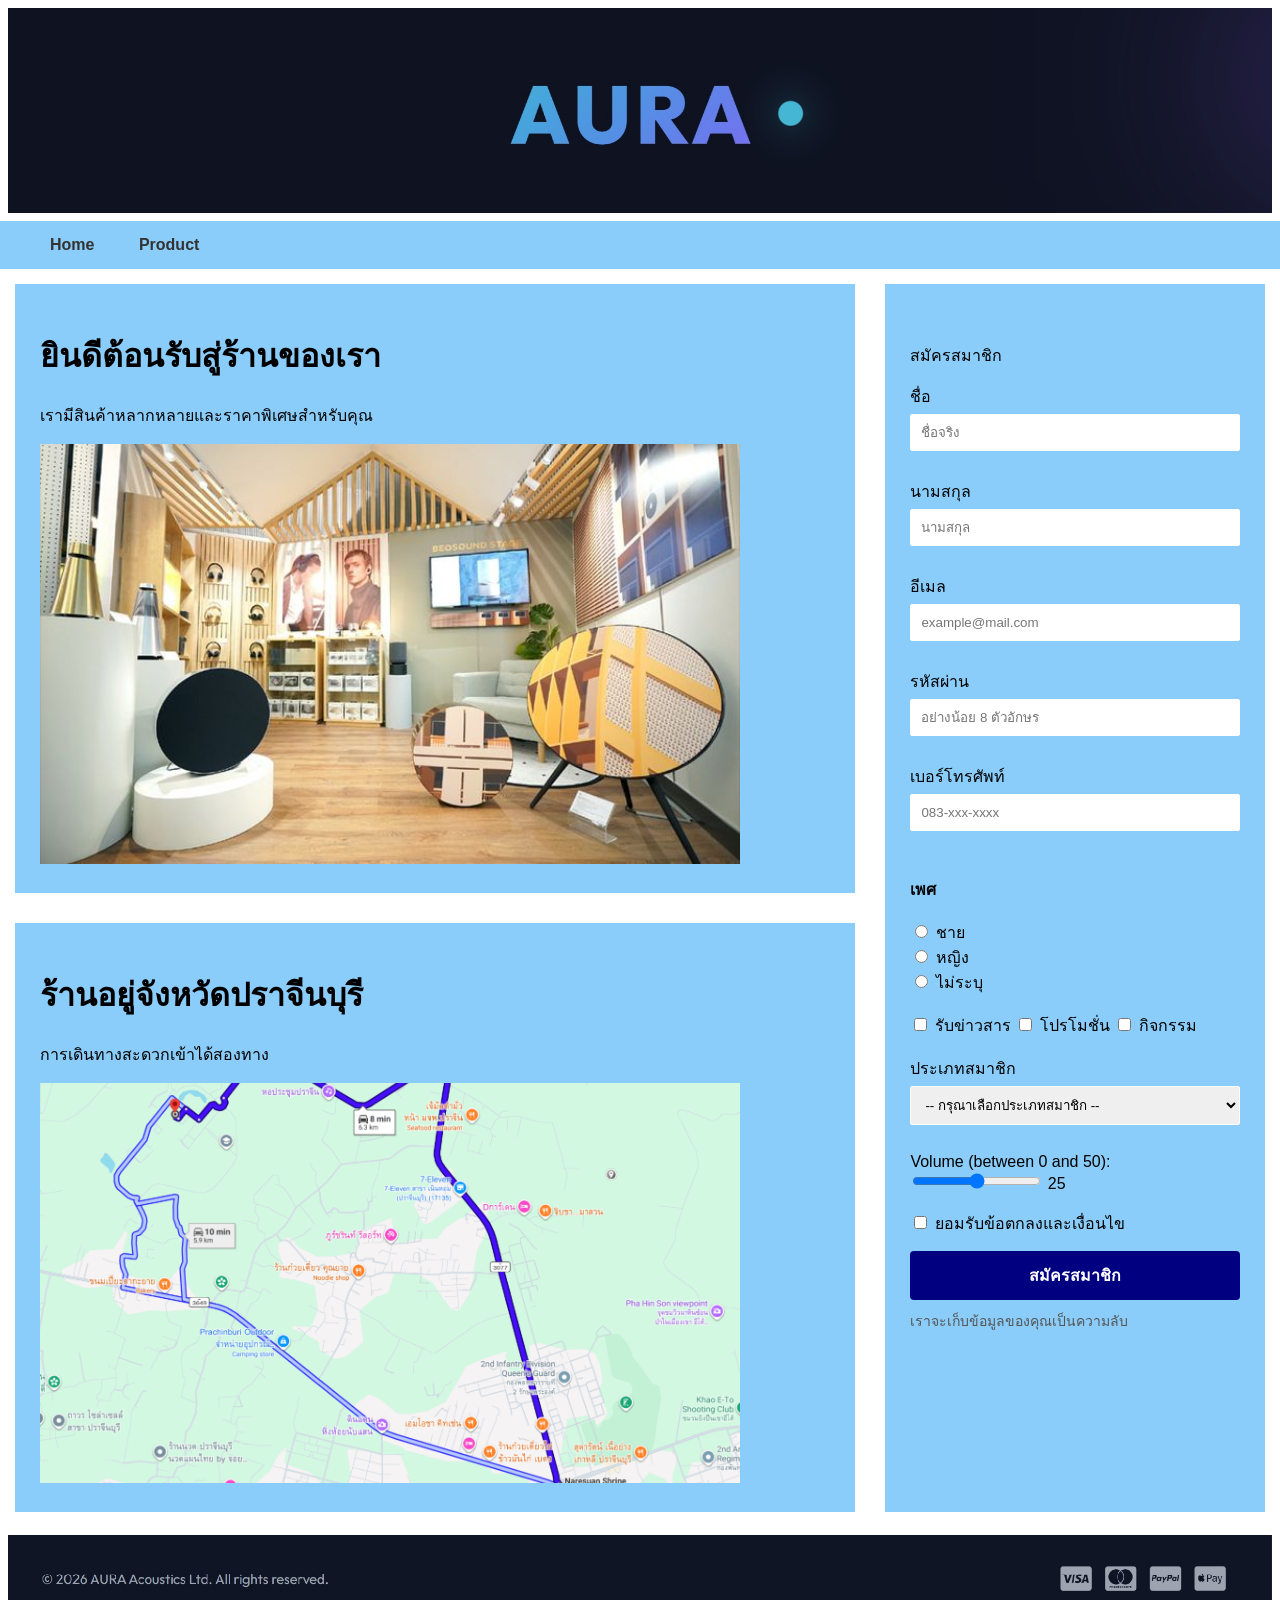
<file: index.html>
<!DOCTYPE html>
<html lang="en">
<head>
    <meta charset="UTF-8">
    <meta name="viewport" content="width=device-width, initial-scale=1.0">
    <link rel="stylesheet" href="css/gridstyle.css">
    <title>Index</title>
</head>
<body>
<div class="grid-container">
  <div class="header">
  </div>
  <div class="navbar">
    <a href="index.html">Home</a>
    <a href="product.html">Product</a>
  </div>
  <div class="left">
    <h1>ยินดีต้อนรับสู่ร้านของเรา</h1>
    <p>เรามีสินค้าหลากหลายและราคาพิเศษสำหรับคุณ</p>
    <img src="/images/shop.jpg" alt="Shop">
  </div>
  <div class="middle">
    <h1>ร้านอยู่จังหวัดปราจีนบุรี</h1>
    <p>การเดินทางสะดวกเข้าได้สองทาง</p>
    <img src="/images/map.png" width="670px" height="400px" alt="map">
  </div>
  <div class="right">
    <form action="#">
      <br><p>สมัครสมาชิก</p>
      <label for="fname">ชื่อ</label><br>
      <input type="text" id="fname" name="fname" placeholder="ชื่อจริง" required><br><br>

      <label for="lname">นามสกุล</label><br>
      <input type="text" id="lname" name="lname" placeholder="นามสกุล" required><br><br>

      <label for="email">อีเมล</label><br>
      <input type="email" id="email" name="email" placeholder="example@mail.com" required><br><br>

      <label for="email">รหัสผ่าน</label><br>
      <input type="password" id="password" name="password" placeholder="อย่างน้อย 8 ตัวอักษร" required><br><br>

      <label for="phone">เบอร์โทรศัพท์</label>
      <input type="tel" id="phone" name="phone" pattern="[0-9]{10}|[0-9]{3}-[0-9]{3}-[0-9]{4}" placeholder="083-xxx-xxxx"
      required><br><br>

      <br><b>เพศ</b><br><br>
      <input type="radio" id="male" name="gender" value="male">
      <label for="male">ชาย</label><br>
      <input type="radio" id="female" name="gender" value="female">
      <label for="female">หญิง</label><br>
      <input type="radio" id="Not_specified" name="gender" value="other">
      <label for="Not_specified">ไม่ระบุ</label>

      <br><br><input type="checkbox" id="vehicle1" name="vehicle1" value="News">
      <label for="vehicle1">รับข่าวสาร</label>
      <input type="checkbox" id="vehicle1" name="vehicle1" value="promotion">
      <label for="vehicle1">โปรโมชั่น</label>
      <input type="checkbox" id="vehicle1" name="vehicle1" value="Event">
      <label for="vehicle1">กิจกรรม</label>

      <br><br><label for="member1">ประเภทสมาชิก</label> <br>
      <select id="member1" name="member_type" required>
        <option value="" disabled selected>-- กรุณาเลือกประเภทสมาชิก --</option>
        <option value="normal">Normal</option>
        <option value="VIP">VIP</option>
    <option value="Premium">Premium</option>
      </select>

      <br><br><label for="vol">Volume (between 0 and 50):</label>
      <input type="range" id="vol" name="vol" min="0" max="50" value="25"
      oninput="volOutput.value = this.value">
      <output id="volOutput">25</output>

      <br><br><input type="checkbox" id="vehicle1" name="vehicle1" value="News">
      <label for="vehicle2">ยอมรับข้อตกลงและเงื่อนไข</label>

      <button type="submit" class="submit-btn">สมัครสมาชิก</button>
      <p class="privacy-note">เราจะเก็บข้อมูลของคุณเป็นความลับ</p>
    </form>
  </div>
  <div class="footer">
    <p></p>
  </div>
</div>
</body>
</html>
</file>
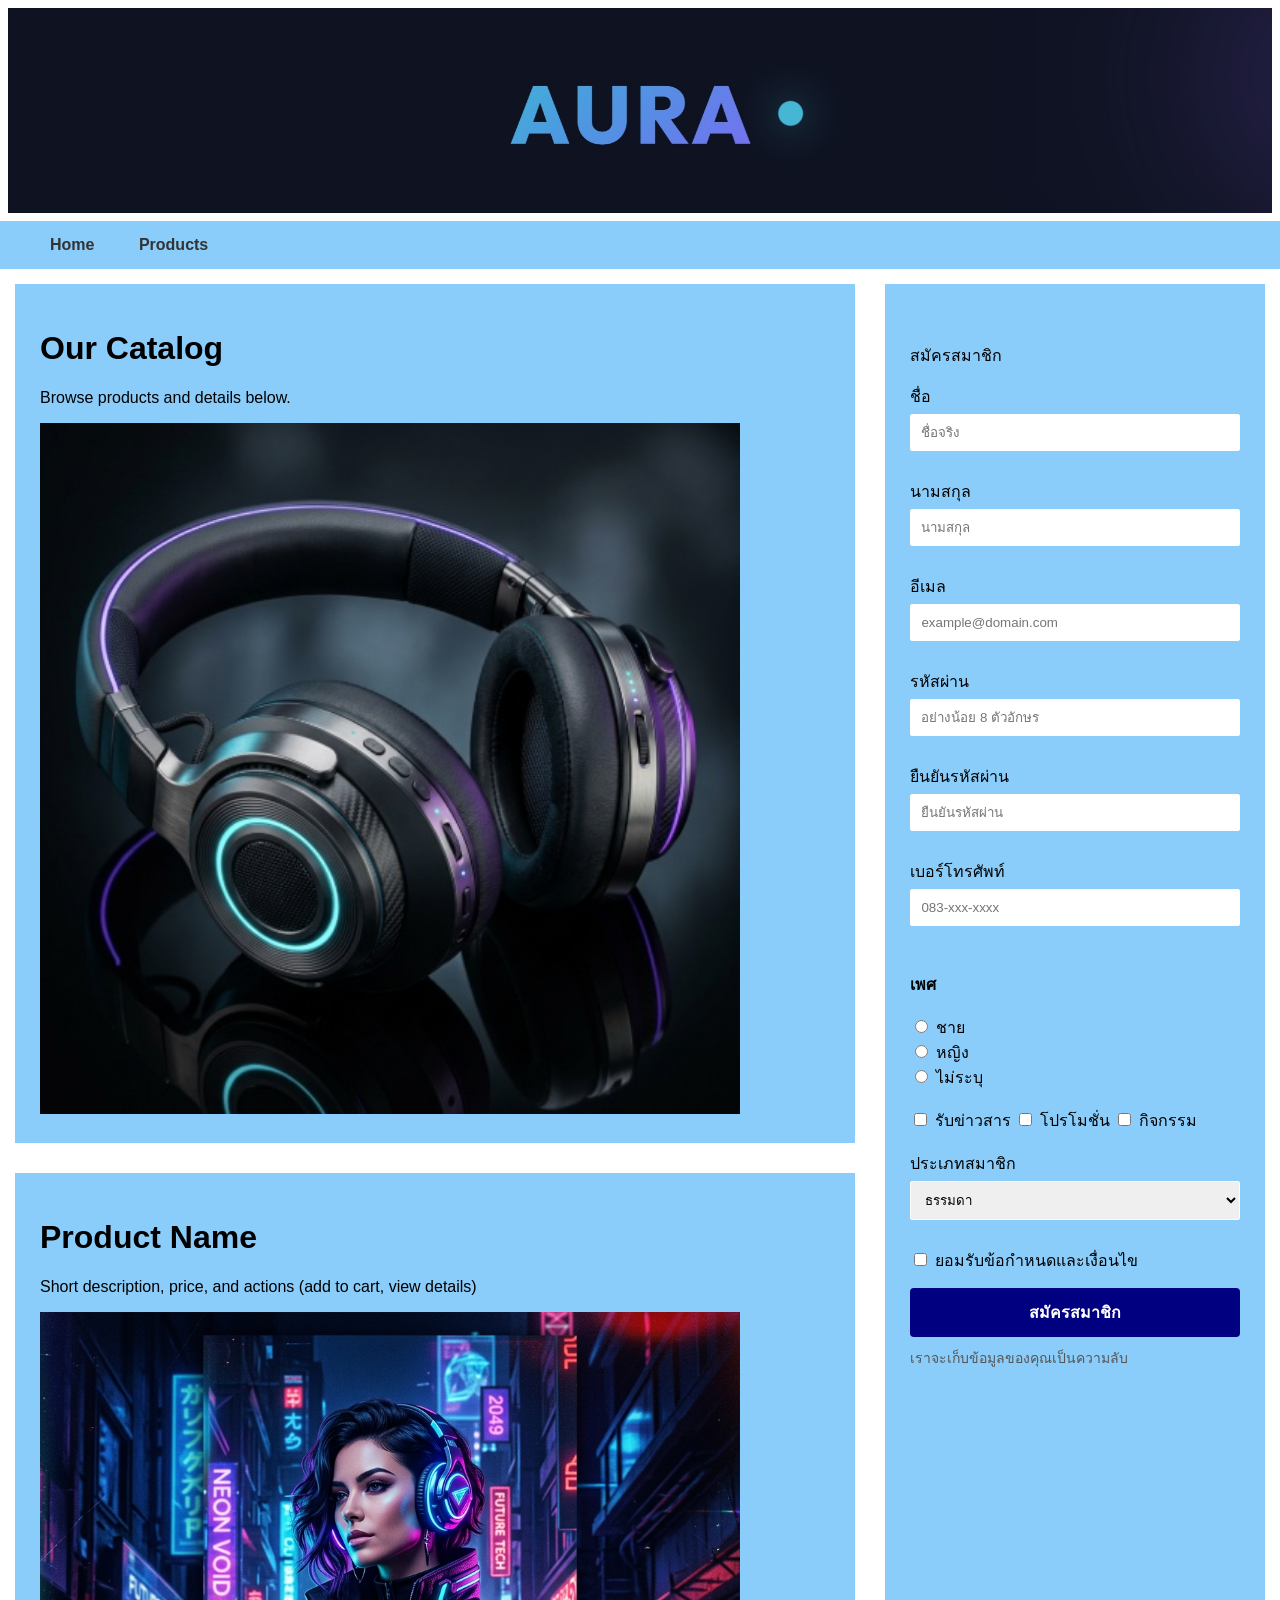
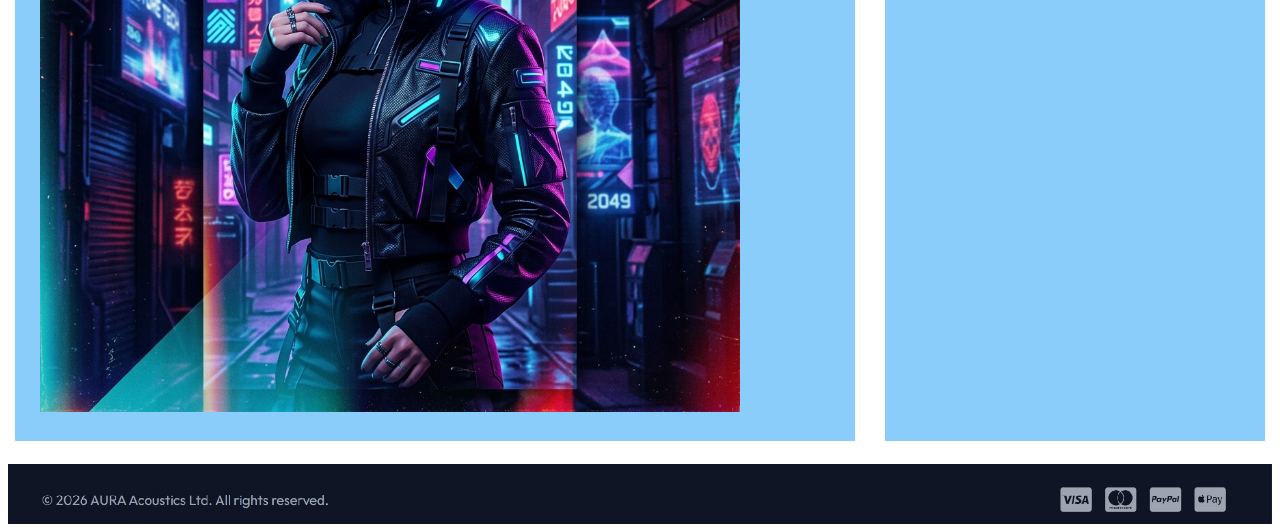
<file: product.html>
<!DOCTYPE html>
<html lang="en">
<head>
    <meta charset="UTF-8">
    <meta name="viewport" content="width=device-width, initial-scale=1.0">
    <link rel="stylesheet" href="css/gridstyle.css">
    <title>Products - AURA</title>
</head>
<body>
<div class="grid-container">
    
  <div class="header">
  </div>
  
  <div class="navbar">
    <a href="index.html">Home</a>
    <a href="product.html">Products</a>
  </div>
  
  <div class="left">
    <h1>Our Catalog</h1>
    <p>Browse products and details below.</p>
    <img src="/images/product1.jpg" alt="Our Catalog - Headphones">
  </div>
  
  <div class="middle">
    <h1>Product Name</h1>
    <p>Short description, price, and actions (add to cart, view details)</p>
    <img src="/images/product2.jpg" alt="Product details">
  </div>
  
  <div class="right">
    <form action="#">
      <br><p>สมัครสมาชิก</p>
      
      <label for="fname">ชื่อ</label><br>
      <input type="text" id="fname" name="fname" placeholder="ชื่อจริง" required><br><br>

      <label for="lname">นามสกุล</label><br>
      <input type="text" id="lname" name="lname" placeholder="นามสกุล" required><br><br>

      <label for="email">อีเมล</label><br>
      <input type="email" id="email" name="email" placeholder="example@domain.com" required><br><br>

      <label for="password">รหัสผ่าน</label><br>
      <input type="password" id="password" name="password" placeholder="อย่างน้อย 8 ตัวอักษร" required><br><br>

      <label for="confirm_password">ยืนยันรหัสผ่าน</label><br>
      <input type="password" id="confirm_password" name="confirm_password" placeholder="ยืนยันรหัสผ่าน" required><br><br>

      <label for="phone">เบอร์โทรศัพท์</label>
      <input type="tel" id="phone" name="phone" pattern="[0-9]{10}|[0-9]{3}-[0-9]{3}-[0-9]{4}" placeholder="083-xxx-xxxx" required><br><br>

      <br><b>เพศ</b><br><br>
      <input type="radio" id="male" name="gender" value="male">
      <label for="male">ชาย</label><br>
      <input type="radio" id="female" name="gender" value="female">
      <label for="female">หญิง</label><br>
      <input type="radio" id="Not_specified" name="gender" value="other">
      <label for="Not_specified">ไม่ระบุ</label>

      <br><br>
      <input type="checkbox" id="news" name="news" value="News">
      <label for="news">รับข่าวสาร</label>
      <input type="checkbox" id="promo" name="promo" value="promotion">
      <label for="promo">โปรโมชั่น</label>
      <input type="checkbox" id="event" name="event" value="Event">
      <label for="event">กิจกรรม</label>

      <br><br><label for="member1">ประเภทสมาชิก</label> <br>
      <select id="member1" name="member_type" required>
        <option value="normal">ธรรมดา</option>
        <option value="VIP">VIP</option>
        <option value="Premium">Premium</option>
      </select>

      <br><br>
      <input type="checkbox" id="terms" name="terms" value="accepted" required>
      <label for="terms">ยอมรับข้อกำหนดและเงื่อนไข</label>

      <button type="submit" class="submit-btn">สมัครสมาชิก</button>
      <p class="privacy-note">เราจะเก็บข้อมูลของคุณเป็นความลับ</p>
    </form>
  </div>
  
  <div class="footer">
  </div>
  
</div>
</body>
</html>
</file>
<file: css/gridstyle.css>
* {
  box-sizing: border-box;
}
body {
  font-family: Arial, Helvetica, sans-serif;
  margin: 0;
}

.grid-container {
  display: grid;
  grid-template-columns: 68% 32%;
  grid-template-areas: 
    'header header'
    'navbar  navbar'
    'left   right'
    'middle right'
    'footer footer';
}

.small {
  display: block;
  font-size: 15px;
}
.privacy-note {
  color: #555555;
  font-size: 14px;
  text-align: left;
  margin-top: 10px;
}
.submit-btn {
  width: 100%;
  background-color: #000080;
  color: #ffffff;
  padding: 12px 20px;
  border-radius: 4px;
  font-size: 16px;
  font-weight: bold;
  cursor: pointer;
  margin-top: 15px;
  border: none;
}

.header {
  border: 8px solid rgb(255, 255, 255);
  grid-area: header;
  padding: 8%;
  text-align: center;
  font-size: 35px;
  background: url(../images/header.jpg) no-repeat center / cover;
}

.navbar {
  grid-area: navbar;
  background-color: rgb(139, 205, 250);
  padding: 15px 30px;
}

.navbar a {
  text-decoration: none;
  padding: 14px 20px;
  text-align: center;
  color: #333;
  font-weight: bold;
}

.navbar a:hover {
  color: #000;
}

.left,
.middle,
.right {
  border: 15px solid rgb(255, 255, 255);
  padding: 25px;
  height: auto;
  background-color: rgb(139, 205, 250); 
}

.left {
  grid-area: left;
}
.middle {
  grid-area: middle;
}
.right {
  height: 100%;
  grid-area: right;
}

.footer {
  border: 8px solid rgb(255, 255, 255);
  grid-area: footer;
  padding: 30px;
  text-align: center;
  background: url(../images/footer.jpg) no-repeat center / cover;
}

.right input[type="text"],
.right input[type="email"],
.right input[type="password"],
.right input[type="tel"],
.right select {
  width: 100%;
  padding: 10px;
  margin-top: 5px;
  margin-bottom: 10px;
  border: 1px solid #fff;
  border-radius: 2px;
  box-sizing: border-box;
}


.left img, .middle img {
  width: 100%;
  max-width: 700px;
  object-fit: cover;
  object-position: center;
  

}
</file>
